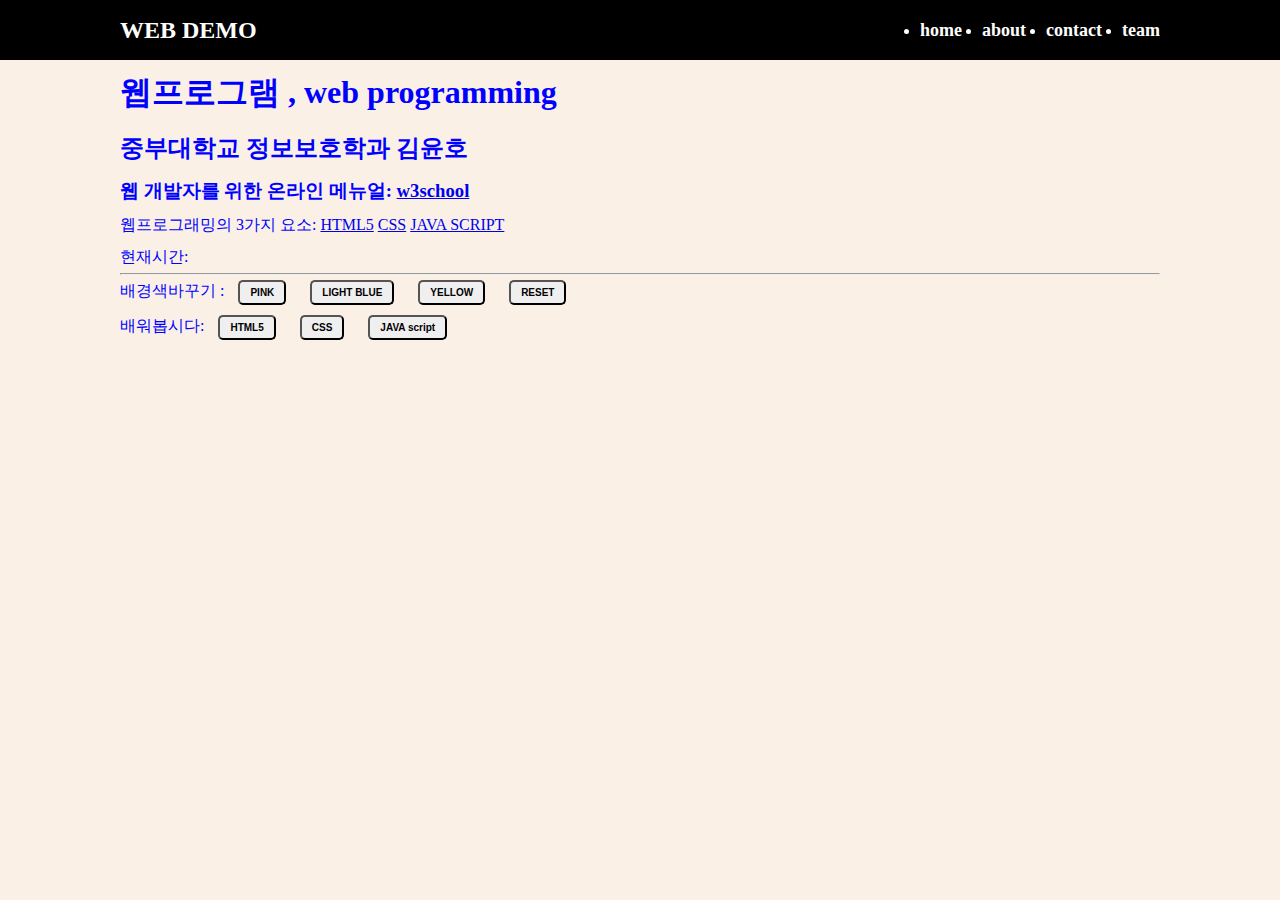
<file: index.html>
<!DOCTYPE html>
<html lang="en">
  <head>
    <meta charset="UTF-8" />
    <meta name="viewport" content="width=device-width, initial-scale=1.0" />
    <title>웹프로그래밍</title>
    <link rel="stylesheet" href="style.css" /></link>
  </head>

  <body>
    <!-- 코멘트 넣기는 컨트롤 + /  -->
    <!-- 메뉴 -->

    <nav class="navbar">
      <div class="container">
        <div class="logo"> WEB DEMO</div>
        <ul class="nav">
          <li><a href="/">home</a></li>
          <li><a href="about.html">about</a></li>
          <li><a href="contact.html">contact</a></li>
          <li><a href="team.html">team</a></li>
        </ul>
      </div>
    </nav>

 <!-- 메인 섹션--> 
  <section class="main">
    <div class="container">

      <h1>웹프로그램 , web programming</h1>
      <h2>중부대학교 정보보호학과 김윤호</h2>
      <h3>
        웹 개발자를 위한 온라인 메뉴얼:
        <a href="https://www.w3schools.com/">w3school</a>
      </h3>
    
      <p>
        웹프로그래밍의 3가지 요소:
        <a href="https://www.w3schools.com/html/default.asp">HTML5</a>
        <a href="https://www.w3schools.com/css/default.asp">CSS</a>
        <a href="https://www.w3schools.com/js/default.asp">JAVA SCRIPT</a>
      </p>
    
      <p>현재시간: <span id="time"></span></p>
    
      <hr />
    
      <p>
        배경색바꾸기 :
        <button onclick="pink()">PINK</button>
        <button onclick="lightblue()">LIGHT BLUE</button>
        <button onclick="yellow()">YELLOW</button>
        <button onclick="reset()">RESET</button>
      </p>
    
      <p>
        배워봅시다:
        <button onmouseover="showhtml()" onmouseout="hide()">HTML5</button>
        <button onmouseover="showcss()" onmouseout="hide()">CSS</button>
        <button onmouseover="showjs()" onmouseout="hide()">JAVA script</button>
      </p>
    
      <div>
        <img id="fig" height="200px" />
        <p id="desc"></p>
      </div>
    </div>
  </section>


    <script src="main.js"></script>
  </body>
</html>
</file>
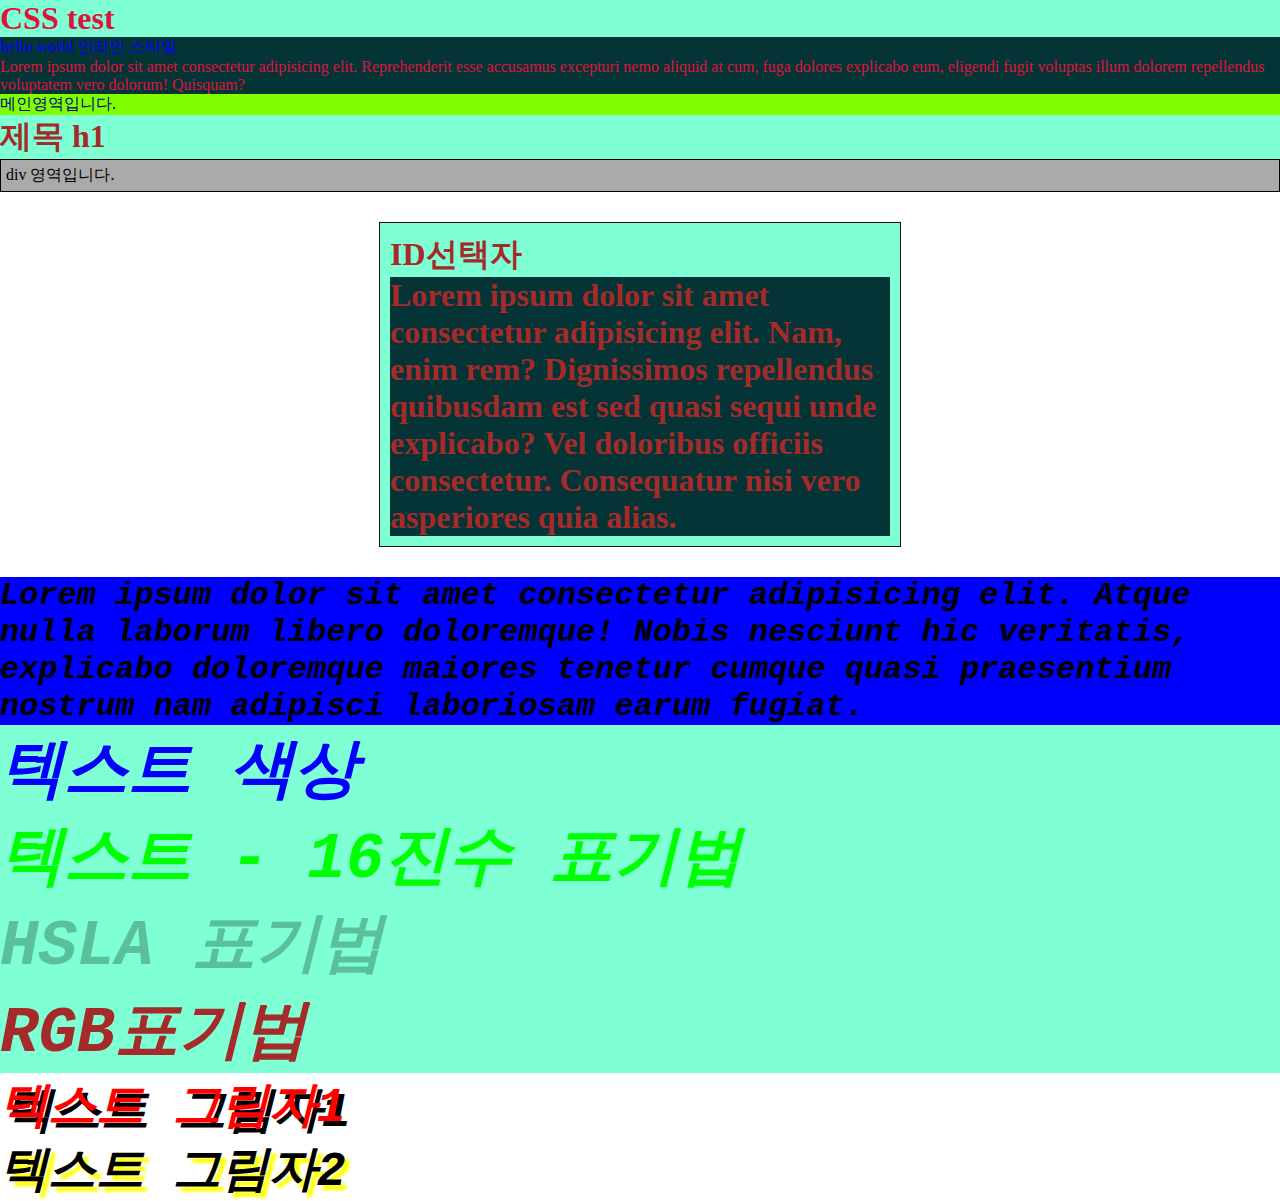
<file: CSS/index.html>
<!DOCTYPE html>
<html lang="en">
  <head>
    <meta charset="UTF-8" />
    <meta name="viewport" content="width=device-width, initial-scale=1.0" />
    <title>Document</title>
    <style>
      h1 {
        background-color: aqua;
        color: brown;
      }
    </style>
    <link rel="stylesheet" href="style.css" />
  </head>
  <body>
    <div id="parent">
      <h1 class="special">CSS test</h1>
      <p style="color: blue">hello world 인라인 스타일</p>
      <p class="special">
        Lorem ipsum dolor sit amet consectetur adipisicing elit. Reprehenderit
        esse accusamus excepturi nemo aliquid at cum, fuga dolores explicabo
        eum, eligendi fugit voluptas illum dolorem repellendus voluptatem vero
        dolorum! Quisquam?
      </p>
    </div>
    <main>메인영역입니다.</main>
    <h1>제목 h1</h1>
    <div class="accent bg">div 영역입니다.</div>
    <div>
      <h1 id="container">
        ID선택자
        <p>
          Lorem ipsum dolor sit amet consectetur adipisicing elit. Nam, enim
          rem? Dignissimos repellendus quibusdam est sed quasi sequi unde
          explicabo? Vel doloribus officiis consectetur. Consequatur nisi vero
          asperiores quia alias.
        </p>
      </h1>
    </div>

    <article>
      <p class="pclass" id="pid">
        Lorem ipsum dolor sit amet consectetur adipisicing elit. Atque nulla
        laborum libero doloremque! Nobis nesciunt hic veritatis, explicabo
        doloremque maiores tenetur cumque quasi praesentium nostrum nam adipisci
        laboriosam earum fugiat.
      </p>

      <h1 style="color: blue">텍스트 색상</h1>
      <h1 style="color: #00ff00">텍스트 - 16진수 표기법</h1>
      <h1 style="color: hsla(140, 80%, 10%, 0.3)">HSLA 표기법</h1>
      <h1 style="color: rgb(red, green, blue)">RGB표기법</h1>

      <div>
        <h2 style="text-align: end; line-height: 20px"></h2>
        <h2 class="shadow1">텍스트 그림자1</h2>
        <h2 class="shadow2">텍스트 그림자2</h2>
      </div>
    </article>
  </body>
</html>
</file>
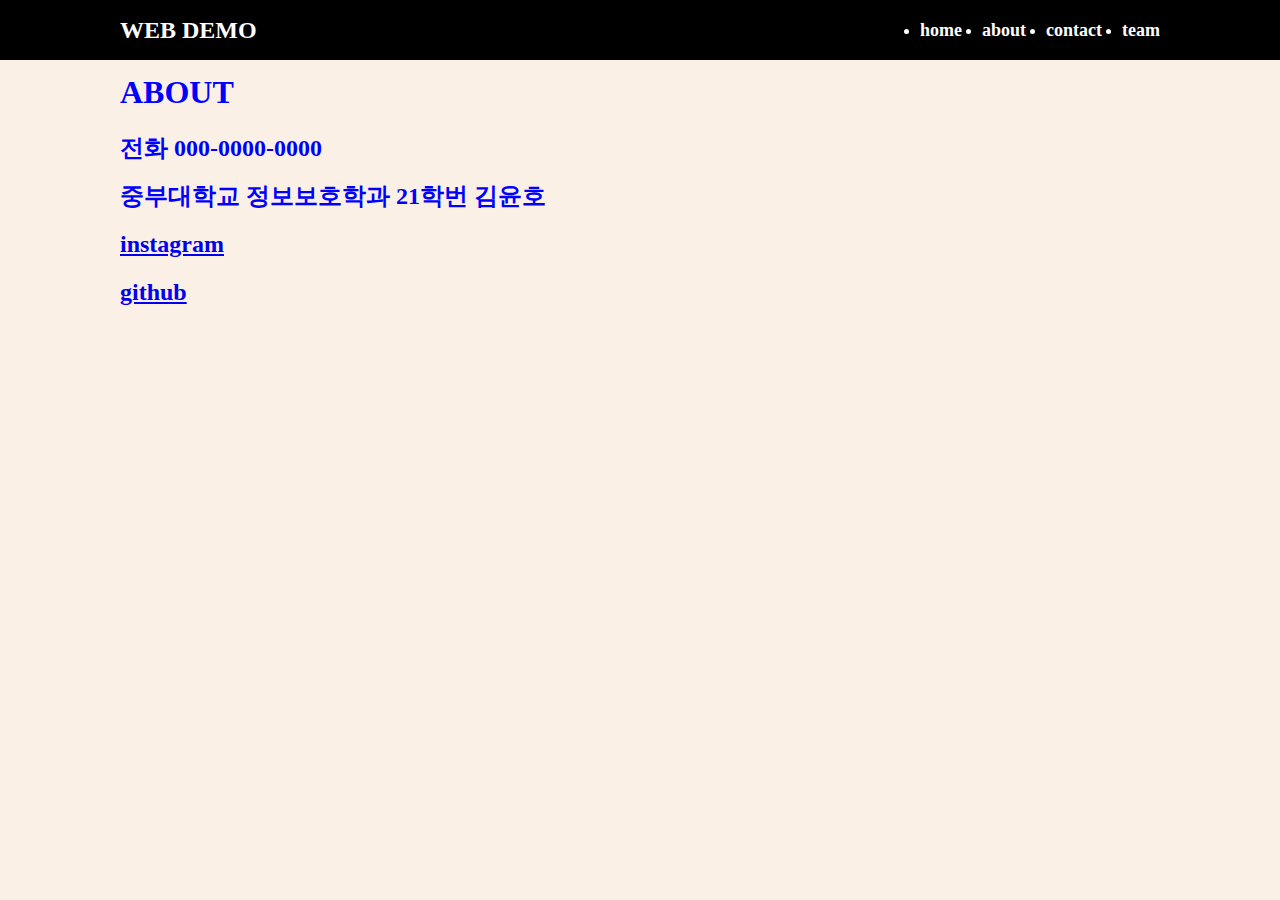
<file: about.html>
<!DOCTYPE html>
<html lang="en">
  <head>
    <meta charset="UTF-8" />
    <meta name="viewport" content="width=device-width, initial-scale=1.0" />
    <title>웹프로그래밍</title>
    <link rel="stylesheet" href="style.css" /></link>
  </head>

  <body>
    <!-- 코멘트 넣기는 컨트롤 + /  -->
    <!-- 메뉴 -->

    <nav class="navbar">
      <div class="container">
        <div class="logo"> WEB DEMO</div>
        <ul class="nav">
          <li><a href="/">home</a></li>
          <li><a href="about.html">about</a></li>
          <li><a href="contact.html">contact</a></li>         
          <li><a href="team.html">team</a></li>
        </ul>
      </div>
    </nav>

 <!-- 메인 섹션--> 
  <section class="main">
    <div class="container">
    <h1>
      ABOUT
    </h1>
    <h2>
      <p>
        전화 000-0000-0000
      </p>
      <p>
        중부대학교 정보보호학과 21학번 김윤호
      </p>
      <p> <a href="https://www.instagram.com/you__know04/">instagram</a></p>
      <p><a href="https://github.com/yoonho04">github</a></p>
    </h2>

    </div>
    <h1>

    </h1>
  </section>


    <script src="main.js"></script>
  </body>
</html>
</file>
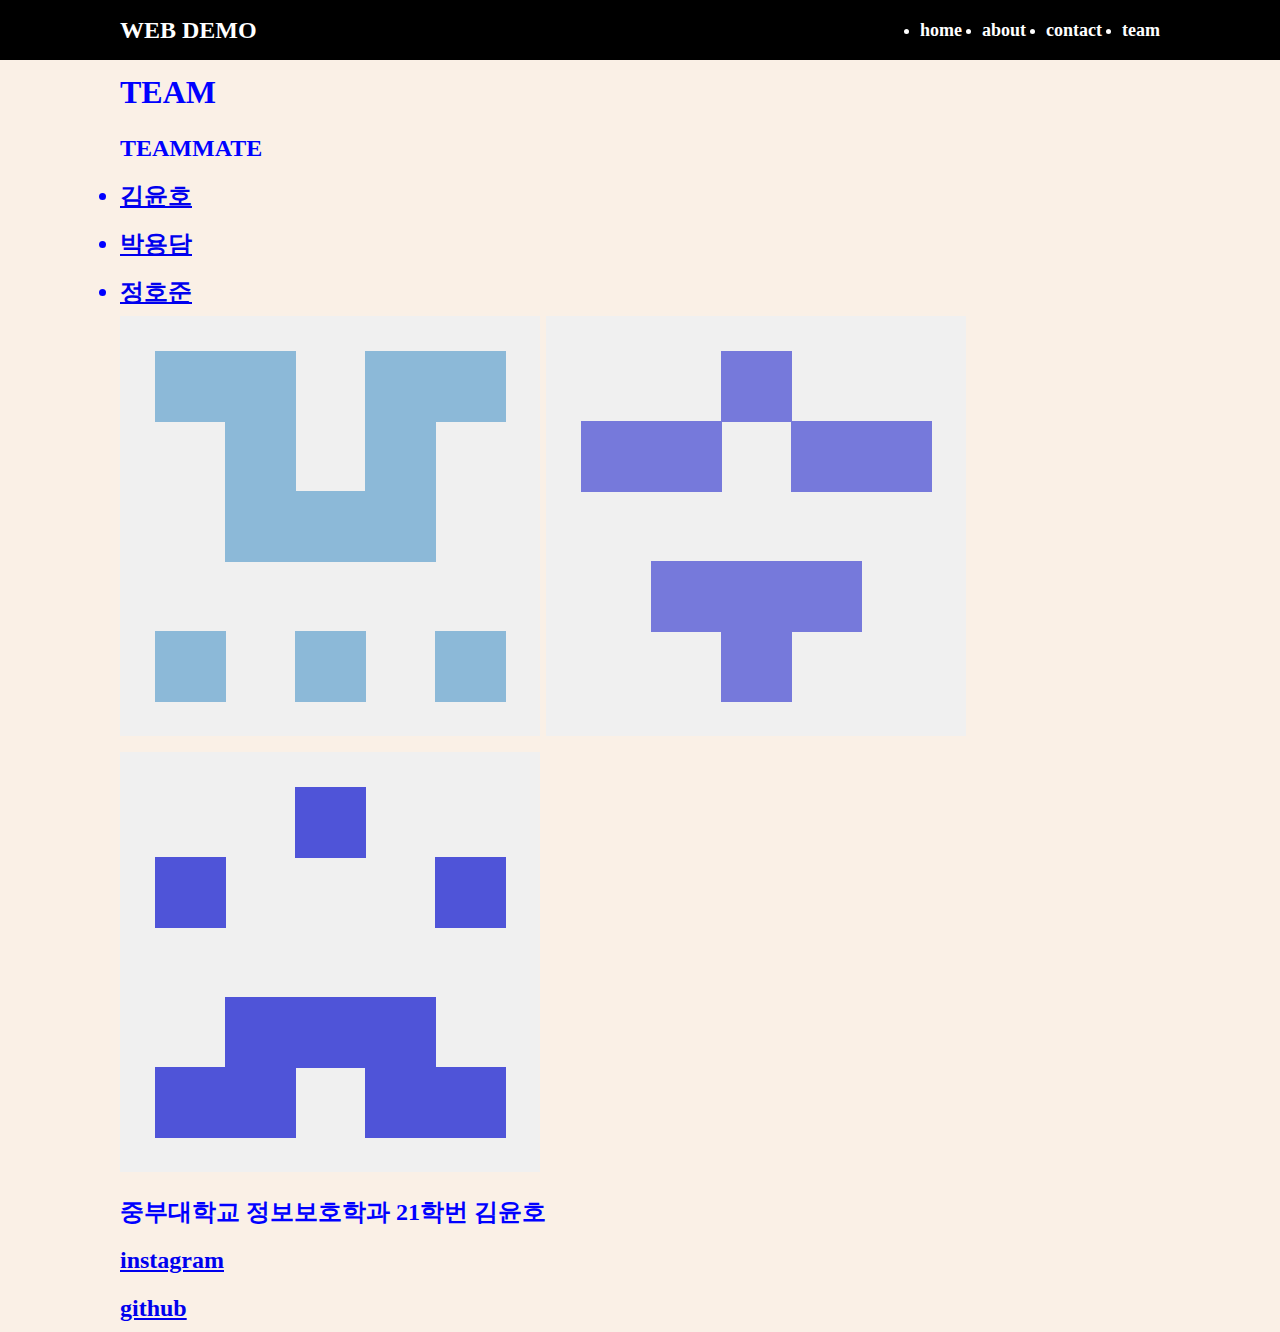
<file: team.html>
<!DOCTYPE html>
<html lang="en">
  <head>
    <meta charset="UTF-8" />
    <meta name="viewport" content="width=device-width, initial-scale=1.0" />
    <title>웹프로그래밍</title>
    <link rel="stylesheet" href="style.css" /></link>
  </head>

  <body>
    <!-- 코멘트 넣기는 컨트롤 + /  -->
    <!-- 메뉴 -->

    <nav class="navbar">
      <div class="container">
        <div class="logo"> WEB DEMO</div>
        <ul class="nav">
          <li><a href="/">home</a></li>
          <li><a href="about.html">about</a></li>
          <li><a href="contact.html">contact</a></li>         
          <li><a href="team.html">team</a></li>
        </ul>
      </div>
    </nav>

 <!-- 메인 섹션--> 
  <section class="main">
    <div class="container">
    <h1>
      TEAM
    </h1>
    <h2>
      <p>
        TEAMMATE
          <li><a href="https://github.com/yoonho04/web-pro-yh">김윤호</a></li>
          <li><a href="https://github.com/ydam113">박용담</a></li>
          <li><a href="https://github.com/hojun-04">정호준</a></li>
      </p>
      <p>
        <img src="202569368.png" alt="윤호's github profil">
        <img src="81817139.png" alt="용담's github profil">
        <img src="202822530.png" alt="호준's github profil">
      </p>
      <p>
        중부대학교 정보보호학과 21학번 김윤호
      </p>
      <p> <a href="https://www.instagram.com/you__know04/">instagram</a></p>
      <p><a href="https://github.com/yoonho04">github</a></p>
    </h2>

    </div>
    <h1>

    </h1>
  </section>


    <script src="main.js"></script>
  </body>
</html>
</file>
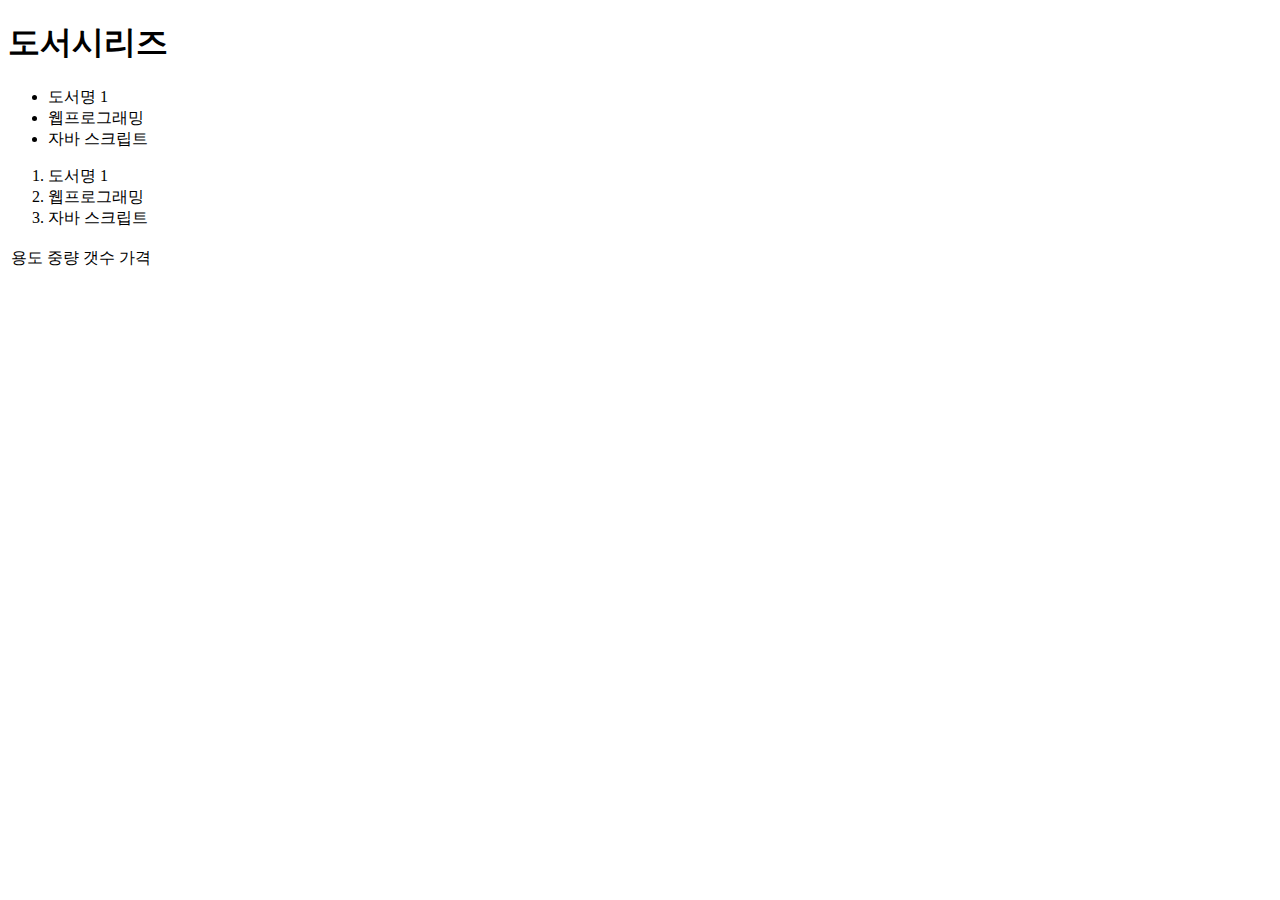
<file: CSS/about.html>
<!DOCTYPE html>
<html lang="en">
  <head>
    <meta charset="UTF-8" />
    <meta name="viewport" content="width=device-width, initial-scale=1.0" />
    <title>Document</title>
  </head>
  <body>
    <h1>도서시리즈</h1>
    <ul>
      <li>도서명 1</li>
      <li>웹프로그래밍</li>
      <li>자바 스크립트</li>
    </ul>
    <ol class="book1">
      <li>도서명 1</li>
      <li>웹프로그래밍</li>
      <li>자바 스크립트</li>
    </ol>

    <table>
      <tr>
        <td>용도</td>
        <td>중량</td>
        <td>갯수</td>
        <td>가격</td>
      </tr>
    </table>
  </body>
</html>
</file>
<file: style.css>
* {
  box-sizing: border-box;
  padding: 0%;
  margin: 0;
}
/*( 코멘트 넣기 쉬프트8 + / ) */
body {
  background-color: linen;
  color: #333;
  font-size: 17;
  line-height: 1.5;
}

.container {
  max-width: 1100px;
  margin: 0 auto;
  padding: 0 30px;
}

.main {
  color: blue;
  line-height: 2;
}

.navbar {
  background-color: black;
  color: white;
  height: 60px;
}

.navbar .container {
  display: flex;
  flex-direction: row;
  justify-content: space-between;
  align-items: center;
  height: 100%;
}

.navbar ul {
  display: flex;
  flex-direction: row;
}

.navbar ul li {
  margin-left: 20px;
}

.navbar .logo {
  font-size: x-large;
  font-weight: bold;
}

.navbar a {
  color: white;
  text-decoration: none;
  font-size: 18px;
  font-weight: bold;
}

.navbar a :hover {
  border-bottom: 2px #fff solid;
  color: #ddd;
}

button {
  padding: 5px 10px;
  margin: 5px 10px;
  font-size: 10px;
  font-weight: bold;
  border-radius: 5px;
}
button :hover {
  background-color: yellow;
  color: red;
}
</file>
<file: CSS/style.css>
* {
  margin: 0;
}
main {
  background-color: chartreuse;
  color: darkblue;
}

h1 {
  background-color: aquamarine;
}

p {
  background-color: rgb(5, 52, 54);
}

.pclass {
  background-color: blue !important;
}

#pid {
  background-color: yellow;
}

.special {
  color: crimson;
}

.accent {
  border: 1px solid #000;
  padding: 5px;
}

.bg {
  background-color: #aaa;
}

#container {
  width: 500px;
  margin: 30px auto;
  padding: 10px;
  border: 1px solid #111;
}

.perant {
  text-align: right;
}

article {
  font-family: 'Courier New', Courier, monospace;
  font-size: xx-large;
  font-style: italic;
  font-weight: bolder;
}

.shadow1 {
  color: red;
  text-shadow: 5px 5px black;
}

.shadow2 {
  text-shadow: 5px 5px 3px yellow;
}

.shadow3 {
  color: #fff;
  text-shadow: 7px 7px -10px #000;
}

.book1 {
  list-style-type: square;
  list-style-image: 'featured.png';
}

.book2 {
  list-style-type: decimal-leading-zero;
}

table {
  border: 2px solid greenyellow;
}

td {
  border: 1pc dotted blue;
  padding: 10px;
  text-align: center;
}

.login-form {
  display: flex;
  flex-direction: column;
  align-items: center;
  background-color: #f0f0f0;
  border-radius: 5px;
  padding: 20px;
  width: 300px;
  margin: auto;
}
</file>
